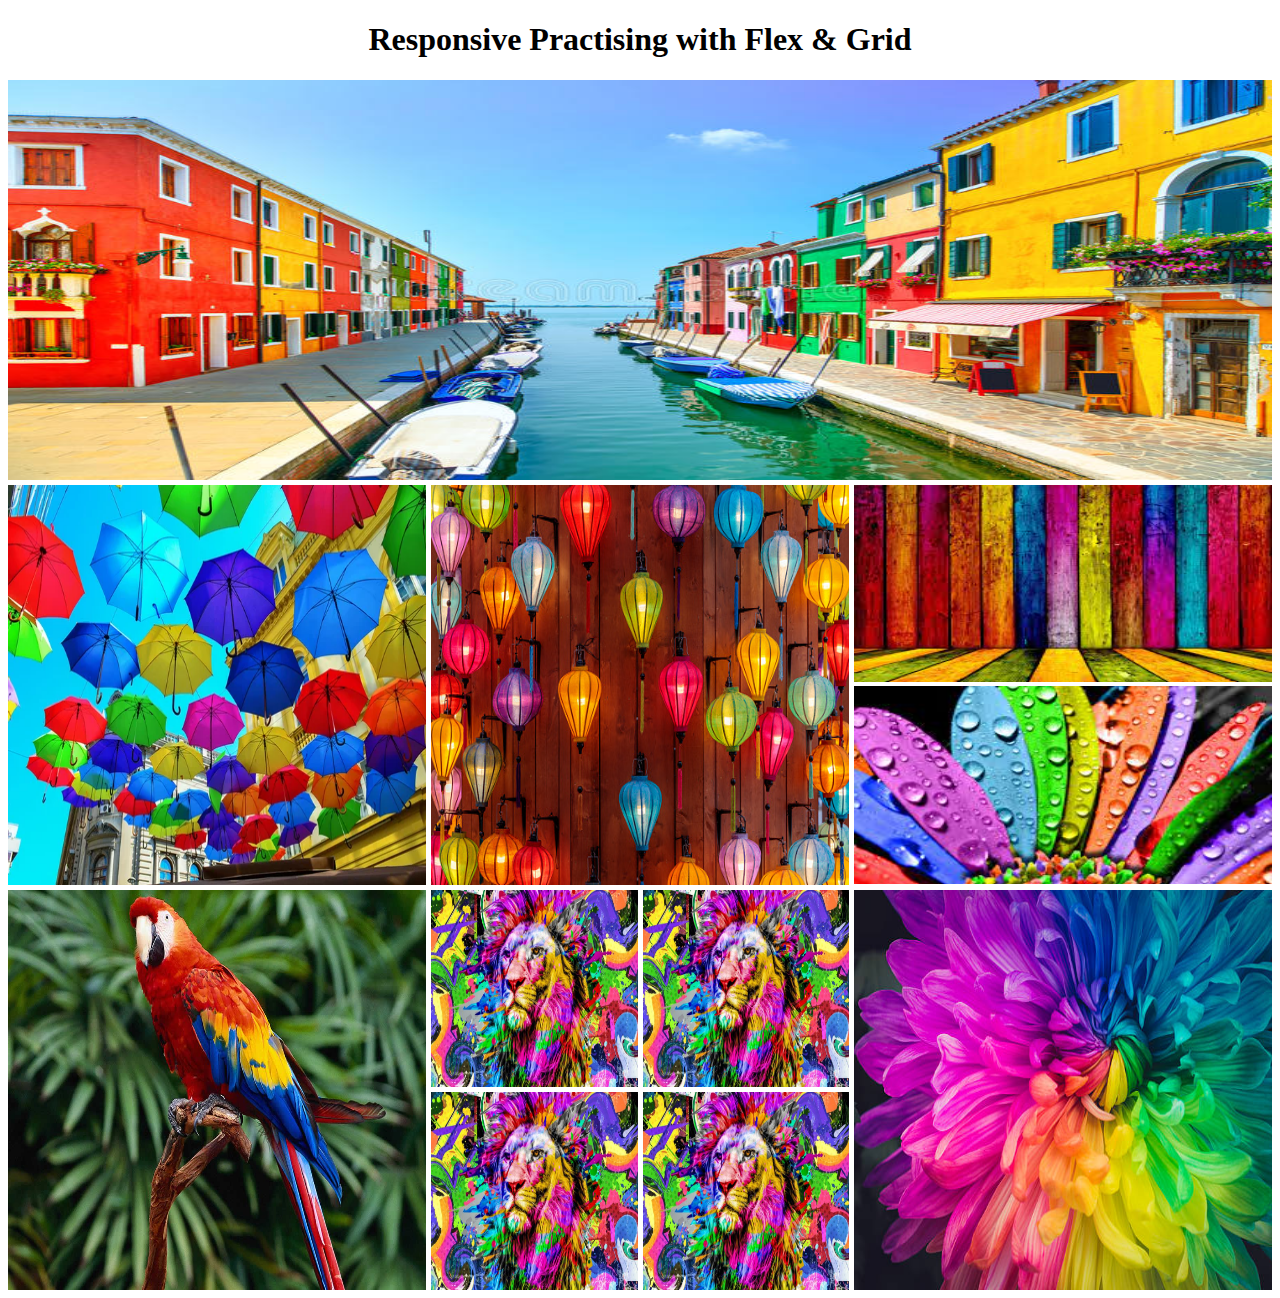
<file: index.html>
<!DOCTYPE html>
<html lang="en">
  <head>
    <meta charset="UTF-8" />
    <meta name="viewport" content="width=device-width, initial-scale=1.0" />
    <title>Responsive with Grid & Flex</title>
    <link rel="stylesheet" href="styles.css" />
  </head>
  <body>
    <h1 style="text-align: center; font-size:extra-larger;">Responsive Practising with Flex & Grid</h1>
    <main>
      <section>
        <div class="row">
          <img src="./images/A.jpg" alt="" />
        </div>
        <div class="row">
          <div class="item-1">
            <img src="./images/B.jpg" alt="" />
          </div>
          <div class="item-2">
            <img src="./images/C.jpg" alt="" />
          </div>
          <div class="row_double_img">
            <img class="img_1" src="./images/D.jpg" alt="" />

            <img class="img_2" src="./images/E.jpg" alt="" />
          </div>
        </div>
        <div class="row">
          <div>
            <img src="./images/F.jpg" alt="" />
          </div>
          <div class="square">
            <img src="./images/G.jpg" alt="" />
            <img src="./images/G.jpg" alt="" />
            <img src="./images/G.jpg" alt="" />
            <img src="./images/G.jpg" alt="" />
          </div>
          <div>
            <img src="./images/H.jpg" alt="" />
          </div>
        </div>
      </section>
    </main>
  </body>
</html>
</file>
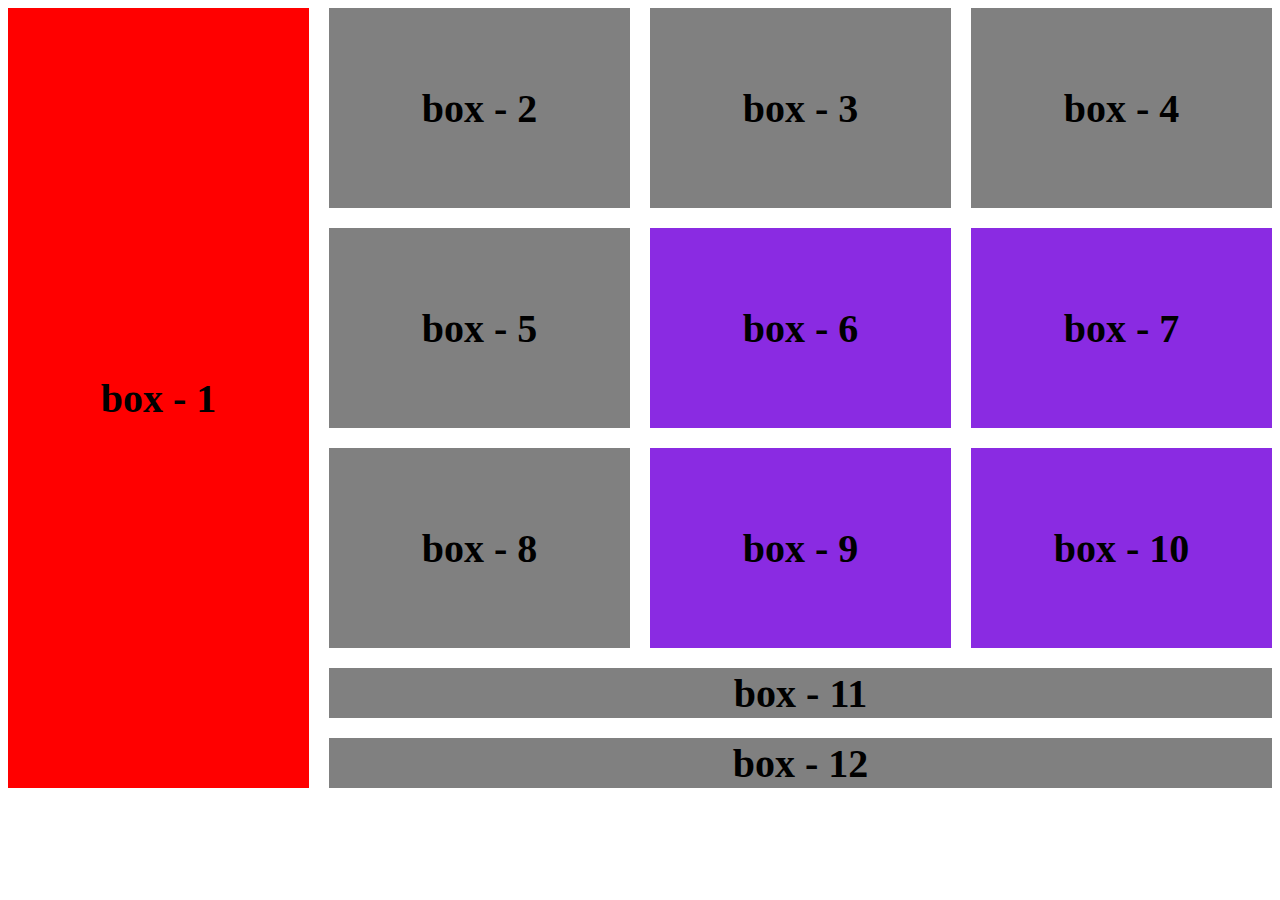
<file: grid.html>
<!DOCTYPE html>
<html lang="en">
<head>
  <meta charset="UTF-8">
  <meta name="viewport" content="width=device-width, initial-scale=1.0">
  <title>Practising Grid</title>
  <style>
    .container{
      display: grid;
      grid-template-columns: repeat(4, 1fr);
      grid-template-rows: repeat(3, 200px) 50px 50px;
     

      gap: 20px
    }
    .box{
      background-color: grey;
      text-align: center;
      display: flex;
      justify-content: center;
      align-items: center;
      font-size: 40px;
      font-weight: 700;
    }

    #box-1{
      grid-row: span 5;
      background-color: red;
    }
    #box-11, #box-12{
      grid-column: span 3;
    }
    #box-6, #box-7, #box-9, #box-10{
      background-color: blueviolet;

    }

  </style>
</head>
<body>

  <div class="container">
    <div class="box" id="box-1">box - 1</div>
    <div class="box" id="box-2">box - 2</div>
    <div class="box" id="box-3">box - 3</div>
    <div class="box" id="box-4">box - 4</div>
    <div class="box" id="box-5">box - 5</div>
    <div class="box" id="box-6">box - 6</div>
    <div class="box" id="box-7">box - 7</div>
    <div class="box" id="box-8">box - 8</div>
    <div class="box" id="box-9">box - 9</div>
    <div class="box" id="box-10">box - 10</div>
    <div class="box" id="box-11">box - 11</div>
    <div class="box" id="box-12">box - 12</div>
  </div>
  
</body>
</html>
</file>
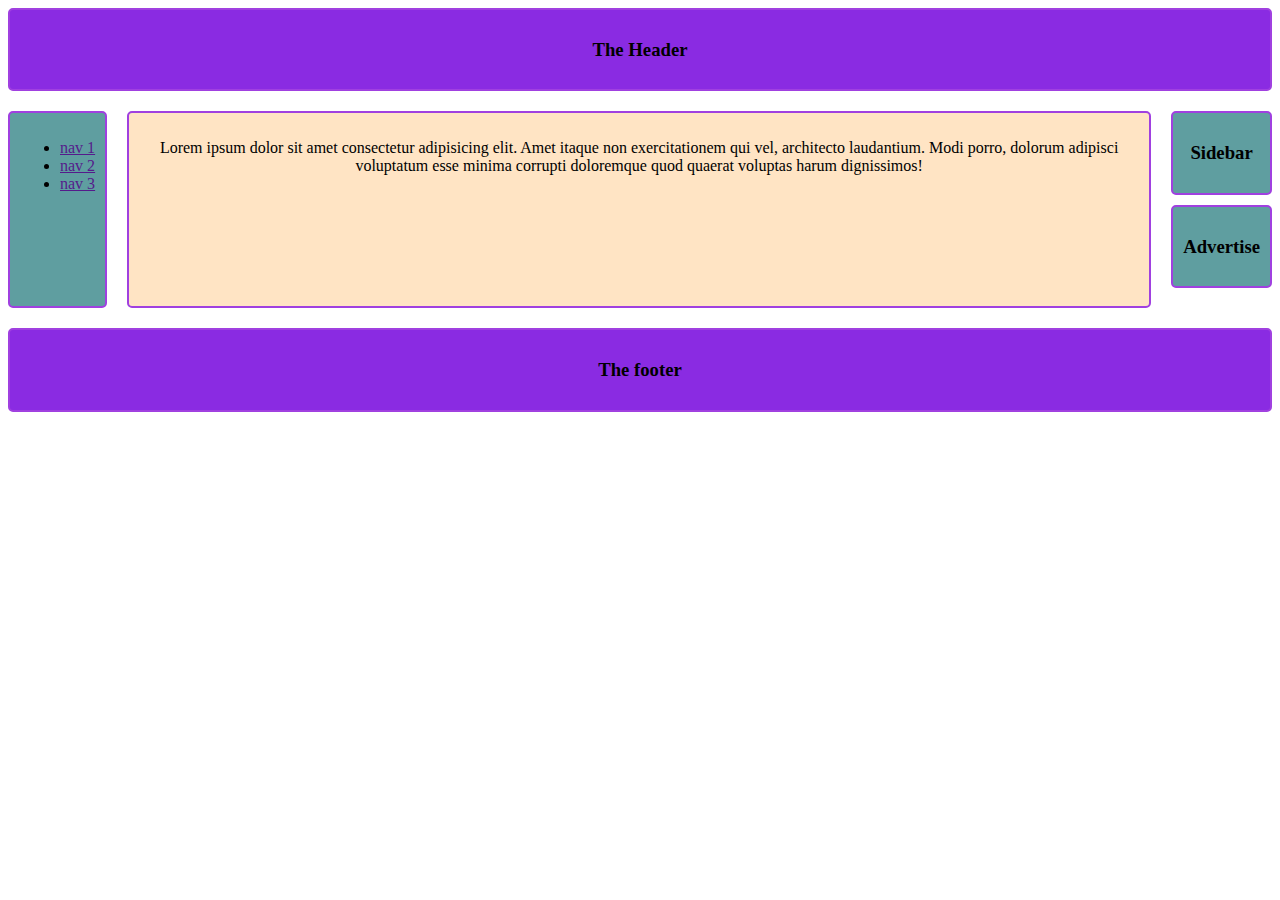
<file: gridArea.html>
<!DOCTYPE html>
<html lang="en">
<head>
  <meta charset="UTF-8">
  <meta name="viewport" content="width=device-width, initial-scale=1.0">
  <title>Grid Area Practice</title>
  <link rel="stylesheet" href="styles/styles.css">
</head>
<body class="container">
  <header class="header"><h3> The Header</h3></header>
  <nav class="nav">
    <ul>
      <li><a href="">nav 1</a></li>
      <li><a href="">nav 2</a></li>
      <li><a href="">nav 3</a></li>
    </ul>
  </nav>
  <main class="main">
    <p>Lorem ipsum dolor sit amet consectetur adipisicing elit. Amet itaque non exercitationem qui vel, architecto laudantium. Modi porro, dolorum adipisci voluptatum esse minima corrupti doloremque quod quaerat voluptas harum dignissimos! </p>
  </main>
  <aside>
   
    <div class="sidebar">
      <h3>Sidebar</h3>
    </div>
    <div class="advertise">
      <h3>Advertise</h3>
    </div>
    
  </aside>
  <footer class="footer">
    <h3>The footer</h3>
  </footer>
  
</body>
</html>
</file>
<file: styles.css>
img{
  width: 100%;
  height: 100%;
}

.row{
  height: 400px;
  display: flex;
  gap:5px;
  margin-bottom: 5px;


  }
  .row > div {
    flex: 1;
  }

.row_double_img img{
  height: calc((100% - 5px) / 2);
  
}

.square{
  display: grid;
  grid-template-columns: repeat(2, 1fr);
  /* width: 100%; */
  gap: 5px;
}


/* responsive */

@media screen and (max-width: 576px){
  .row{
    flex-direction: column;
    height: auto;
  }
  .square{
    grid-template-columns: 1fr;
  }
}

@media screen and (min-width: 576px) and (max-width: 992px) {
  .row{
    flex-direction: column;
    height: auto;
  }
}
</file>
<file: styles/styles.css>
.header, .nav, .main, .sidebar,.advertise, .footer{
  background-color:cadetblue;
  border: 2px solid rgb(160, 64, 224);
  border-radius: 5px;
  text-align: center;
  padding: 10px;
}

.header{
  grid-area: header;
  background-color: blueviolet;
}
.nav{
  grid-area: nav;
  text-align: center;
}
.main{
  grid-area: main;
  background-color: bisque;
}
.sidebar{
  grid-area: sidebar;
  margin-bottom: 10px;
}
.advertise{
  grid-area: advertise;
}
.footer{
  grid-area: footer;
  background-color: blueviolet;
}

.container{
  display: grid;
  gap: 20px;
  grid-template-areas: 
  "header header  header header"
  "nav    main    main   sidebar"
  "nav    main    main   advertise"
  "footer footer  footer footer"
  ;
}

@media screen and (max-width: 576px){
  .container{
    display: grid;
    gap: 20px;
    grid-template-areas: 
    "header"
    "nav"
    "main"
    "sidebar"
    "advertise"
    "footer" 
    ;
  }

}

@media screen and (min-width: 576px) and (max-width: 992px) {

  .container{
    display: grid;
    gap: 20px;
    grid-template-areas: 
    "header header header"
    "nav nav nav"
    "sidebar main main"
    
    "advertise footer footer"
     
    ;
  }
  
}
</file>
